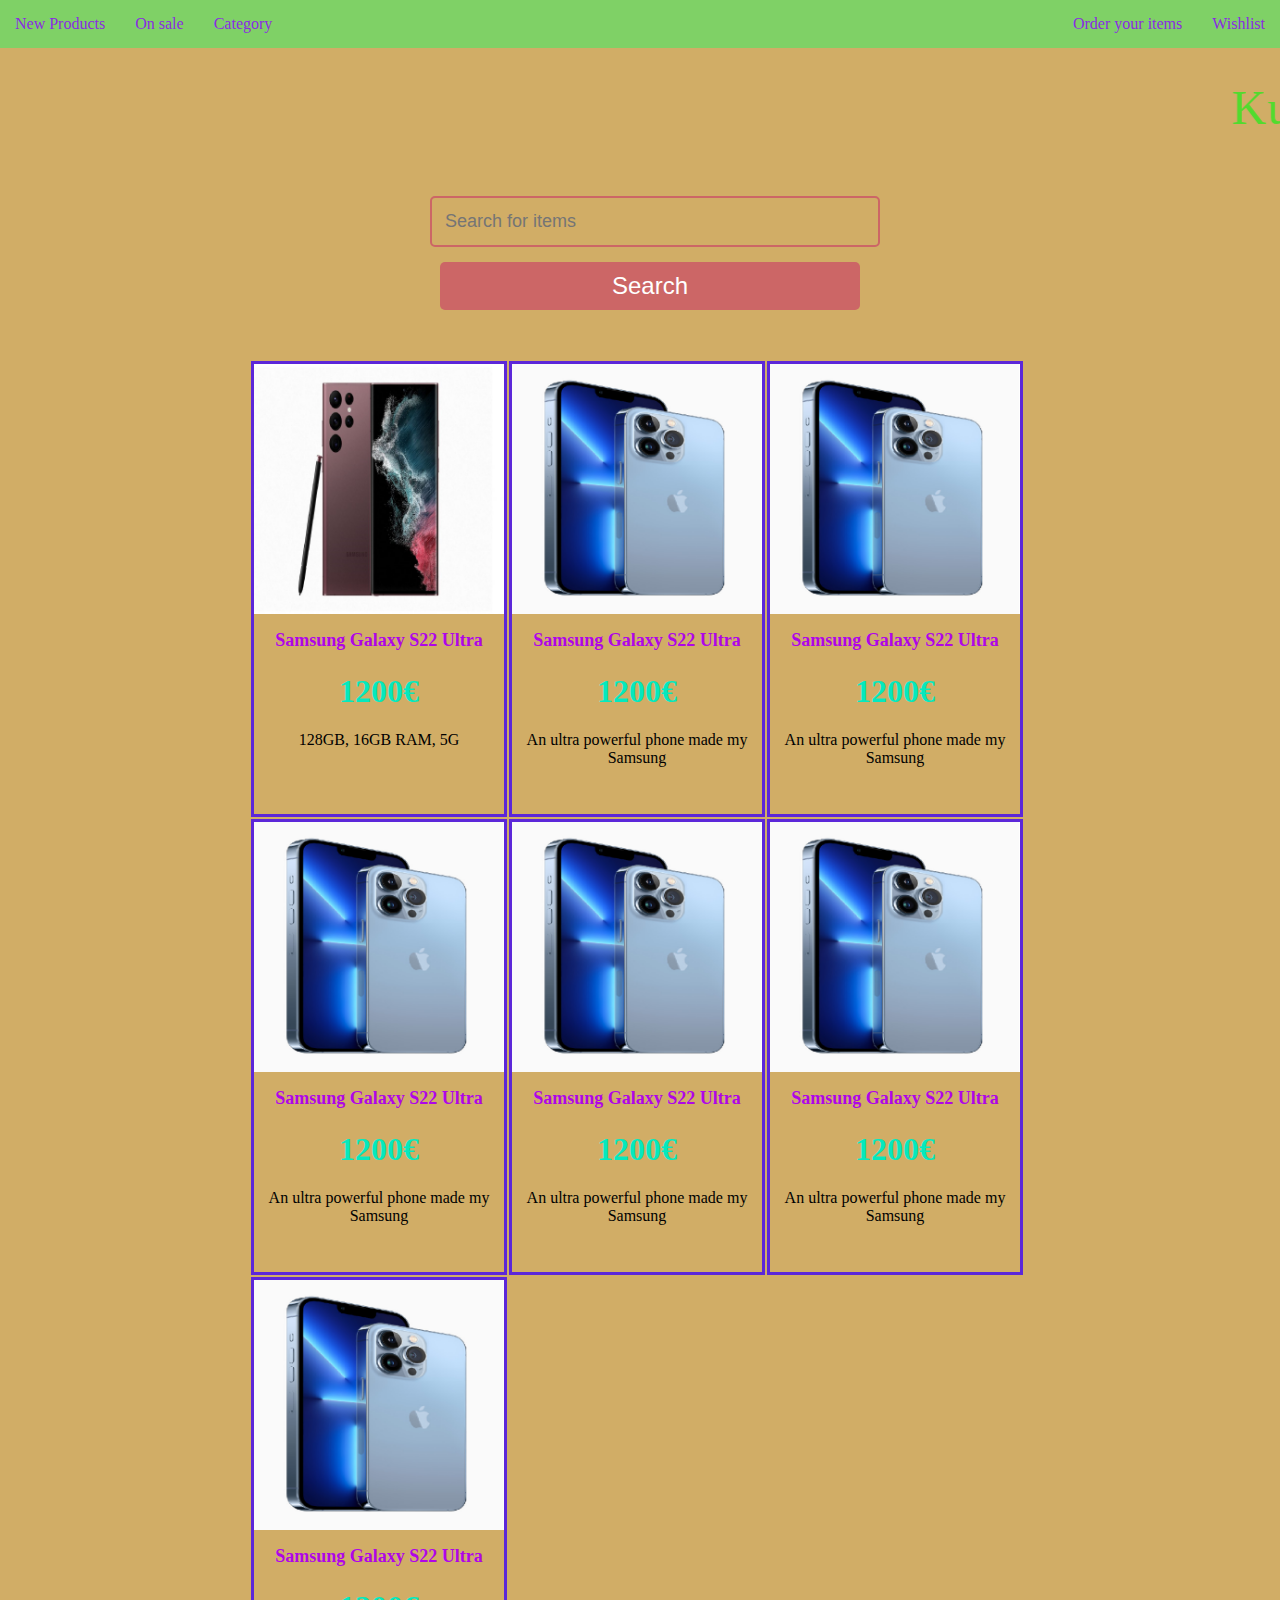
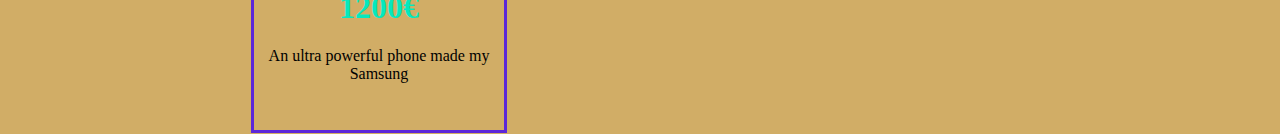
<file: index.html>
<!DOCTYPE html>
<html lang="en">
<head>
    <meta charset="UTF-8">
    <meta http-equiv="X-UA-Compatible" content="IE=edge">
    <meta name="viewport" content="width=device-width, initial-scale=1.0">
    <title>Online Shopping</title>
    <link rel="stylesheet" href="style.css">
</head>
<body>
    <div class="navbar">
    <ul>
        <li><a href="newproducts.html">New Products</a></li>
        <li><a href="sale.html">On sale</a></li>
        <li><a href="category.html">Category</a></li>
        <li style="float:right;"><a href="wishlist.html">Wishlist</a></li>
        <li style="float:right;"><a href="order.html">Order your items</a></li>
      </ul>
      </div>
      <h1 id="title"><marquee>Kugo Store</marquee></h1>
      <form method="get" action="search.html">
        <input type="text" placeholder="Search for items" name="search" id="search">
        <input type="submit" value="Search"/>
      </form>
      <div class="sale">
    <div class="product">
        <img src="s22.png" alt="Samsung Galaxy S22 Ultra">
        <h1 class="prname">Samsung Galaxy S22 Ultra</h1>
        <h1 class="price">1200&euro;</h1>
        <p class="prdesc">128GB, 16GB RAM, 5G</p>
    </div>
    <div class="product">
        <img src="ip13pm.png" alt="Samsung Galaxy S22 Ultra">
        <h1 class="prname">Samsung Galaxy S22 Ultra</h1>
        <h1 class="price">1200&euro;</h1>
        <p class="prdesc">An ultra powerful phone made my Samsung</p>
    </div>
    <div class="product">
        <img src="ip13pm.png" alt="Samsung Galaxy S22 Ultra">
        <h1 class="prname">Samsung Galaxy S22 Ultra</h1>
        <h1 class="price">1200&euro;</h1>
        <p class="prdesc">An ultra powerful phone made my Samsung</p>
    </div>
    <div class="product">
        <img src="ip13pm.png" alt="Samsung Galaxy S22 Ultra">
        <h1 class="prname">Samsung Galaxy S22 Ultra</h1>
        <h1 class="price">1200&euro;</h1>
        <p class="prdesc">An ultra powerful phone made my Samsung</p>
    </div>
    <div class="product">
        <img src="ip13pm.png" alt="Samsung Galaxy S22 Ultra">
        <h1 class="prname">Samsung Galaxy S22 Ultra</h1>
        <h1 class="price">1200&euro;</h1>
        <p class="prdesc">An ultra powerful phone made my Samsung</p>
    </div>
    <div class="product">
        <img src="ip13pm.png" alt="Samsung Galaxy S22 Ultra">
        <h1 class="prname">Samsung Galaxy S22 Ultra</h1>
        <h1 class="price">1200&euro;</h1>
        <p class="prdesc">An ultra powerful phone made my Samsung</p>
    </div>
    <div class="product">
        <img src="ip13pm.png" alt="Samsung Galaxy S22 Ultra">
        <h1 class="prname">Samsung Galaxy S22 Ultra</h1>
        <h1 class="price">1200&euro;</h1>
        <p class="prdesc">An ultra powerful phone made my Samsung</p>
    </div>
    </div>
</body>
</html>
</file>
<file: style.css>
body{
  background-color: #d1ad66;
  margin: 0;
}
ul{
    list-style-type: none;
    margin: 0;
    padding: 0;
    overflow: hidden;
    background-color: #7fd166;
  }
  li{
    float: left;
  }
  li a{
    display: block;
    color: blueviolet;
    text-align: center;
    padding: 15px;
    text-decoration: none;
}
#title{
  text-align: center;
  color: #51db2e;
  font-family: fantasy;
  letter-spacing: 1px;
  font-weight: lighter;
  font-size: 48px;
}
.product{
  width: 250px;
  height: 450px;
  border: 3px solid #5c27d9;
  float: left;
  margin: 1px;
}
img{
  width: 250px;
}
.prname{
  font-size: 18px;
  text-align: center;
  color: #af05e8;
}
.price{
  color: #05e8be;
  text-align: center;
}
.prdesc{
  text-align: center;
}
form{
  max-width: 420px;
  margin: 50px auto;
  font-family: monospace;
}
#search{
  color: white;
  font-size: 18px;
  border-radius: 5px;
  background-color: transparent;
  border: 2px solid #CC6666;
  padding: 13px;
  margin-bottom: 15px;
  width: 100%
}
[type="submit"]{
  width: 100%;
  background: #CC6666;
  border-radius: 5px;
  border: 0;
  cursor: pointer;
  color: white;
  font-size: 24px;
  margin-left: 10px;
  padding: 10px;
}
[type="submit"]:hover{
  background-color: crimson;
}
.sale{
  margin-left: 250px;
  margin-right: 250px;
}
</file>
